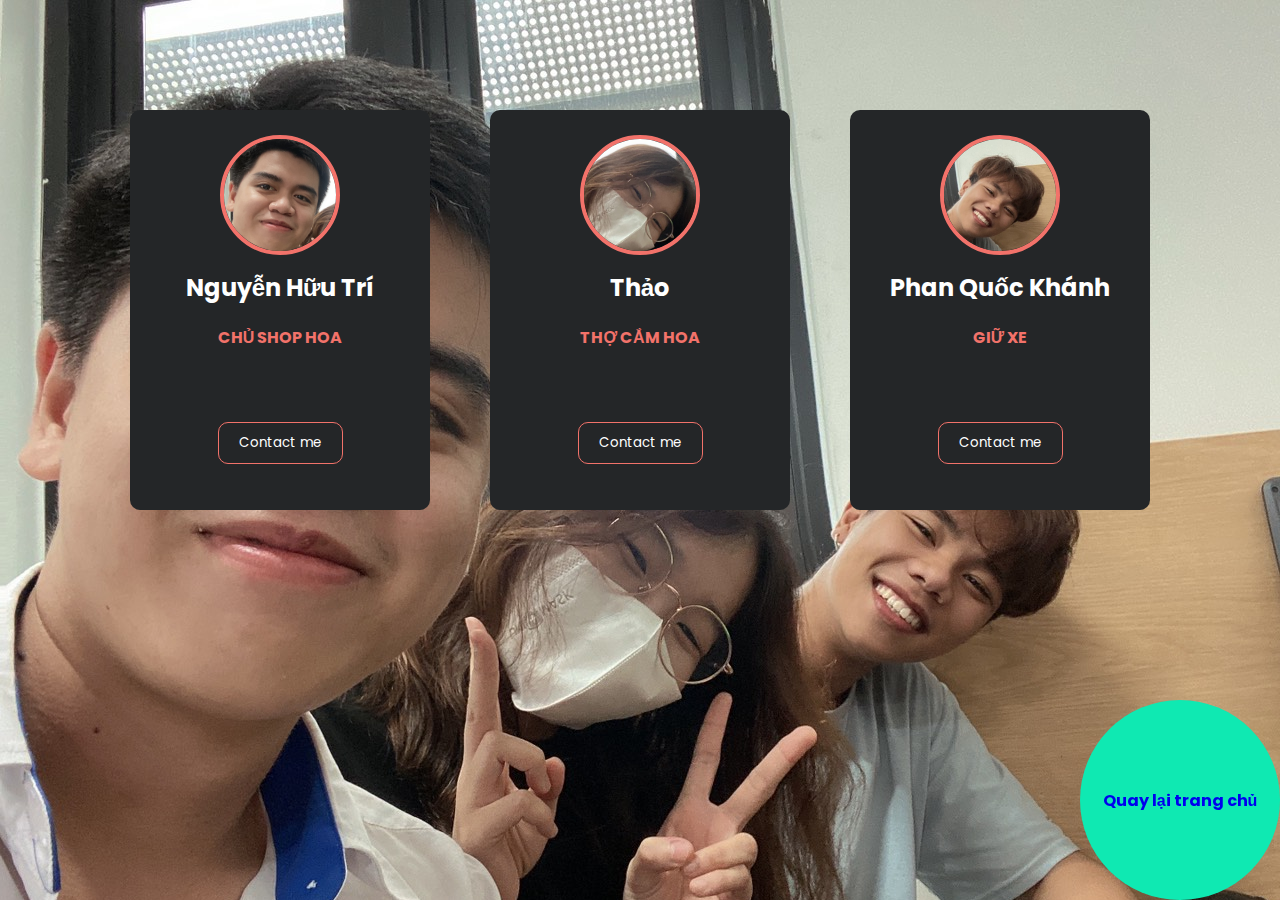
<file: Đồ án Web/gioithieu.html>
<!DOCTYPE html>
<html lang="en">
  <head>
    <meta charset="UTF-8" />
    <meta http-equiv="X-UA-Compatible" content="IE=edge" />
    <meta name="viewport" content="width=device-width, initial-scale=1.0" />
    <title>Giới thiệu về công ty</title>
    <link
      rel="stylesheet"
      href="https://cdnjs.cloudflare.com/ajax/libs/font-awesome/6.0.0-beta2/css/all.min.css"
      integrity="sha512-YWzhKL2whUzgiheMoBFwW8CKV4qpHQAEuvilg9FAn5VJUDwKZZxkJNuGM4XkWuk94WCrrwslk8yWNGmY1EduTA=="
      crossorigin="anonymous"
      referrerpolicy="no-referrer"
    />
    <link rel="stylesheet" href="gioithieu.css" />
  </head>
  <body >
    <div class="card">
      <div class="card__img">
        <img src="./uploads/1.png" alt="" />
      </div>
      <h2>Nguyễn Hữu Trí</h2>
      <p style="margin-top:20px;">CHỦ SHOP HOA</p>
      <div class="card__social">
        <a target="_black" href="">
          <i class="fab fa-facebook-f"></i>
        </a>
        <a target="_black" href="">
          <i class="fab fa-youtube"></i>
        </a>
        <a target="_black" href="">
          <i class="fab fa-tiktok"></i>
        </a>
        <a
          target="_black"
          href="https://github.com/namndwebdev/html-css-js-thuc-chien"
        >
          <i class="fab fa-github"></i>
        </a>
      </div>
      <button>Contact me</button>
    </div>
    <div class="card">
      <div class="card__img">
        <img src="./uploads/2.png" alt="" />
      </div>
      <h2>Thảo</h2>
      <p style="margin-top:20px;">THỢ CẮM HOA</p>
      <div class="card__social">
        <a target="_black" href="">
          <i class="fab fa-facebook-f"></i>
        </a>
        <a target="_black" href="">
          <i class="fab fa-youtube"></i>
        </a>
        <a target="_black" href="">
          <i class="fab fa-tiktok"></i>
        </a>
        <a
          target="_black"
          href="https://github.com/namndwebdev/html-css-js-thuc-chien"
        >
          <i class="fab fa-github"></i>
        </a>
      </div>
      <button>Contact me</button>
    </div>
    <div class="card">
      <div class="card__img">
        <img src="./uploads/3.png" alt="" />
      </div>
      <h2>Phan Quốc Khánh</h2>
      <p style="margin-top:20px;" >GIỮ XE</p>
      <div class="card__social">
        <a target="_black" href="https://www.facebook.com/phanquockhanh2001/">
          <i class="fab fa-facebook-f"></i>
        </a>
        <a target="_black" href="https://www.youtube.com/">
          <i class="fab fa-youtube"></i>
        </a>
        <a target="_black" href="https://www.tiktok.com/@phanquockhanh08">
          <i class="fab fa-tiktok"></i>
        </a>
        <a
          target="_black"
          href="https://github.com/quockhanh51201"
        >
          <i class="fab fa-github"></i>
        </a>
      </div>
      <button>Contact me</button>
    </div>

    <div class="back">
      <a href="index.html" style="text-decoration: none;">Quay lại trang chủ</a>
    </div>
  </body>
</html>
</file>
<file: Đồ án Web/gioithieu.css>
@import url("https://fonts.googleapis.com/css?family=Poppins:400,500,600,700&display=swap");

:root {
  --pink-color: #f2726a;
}

* {
  margin: 0;
  padding: 0;
  box-sizing: border-box;
  font-family: "Poppins", sans-serif;
}

body {
  height: 100vh;
  background-image: url("./uploads/tkt.jpg");
  background-repeat: no-repeat;
  background-size: cover;
  display: flex;
  justify-content: center;
  align-items: center;
}

.card {
  width: 300px;
  height: 400px;
  border-radius: 10px;
  text-align: center;
  background-color: #242628;
  overflow: hidden;
  margin: 0 30px;
  margin-bottom: 280px;
}

.card__img {
  width: 120px;
  height: 120px;
  overflow: hidden;
  transition: 0.25s;
  margin: 0 auto;
  transform: translateY(25px);
  border-radius: 50%;
  border: 4px solid var(--pink-color);
  cursor: pointer;
}

.card__img:hover {
  width: 100%;
  height: 100%;
  border-radius: unset;
  border: unset;
  transform: unset;
}

img {
  width: 100%;
  height: 100%;
  object-fit: cover;
  object-position: center;
}

h2 {
  color: white;
  margin-top: 40px;
}

p {
  color: var(--pink-color);
  font-size:23;
  font-weight: 700;
}

.card__social a {
  text-decoration: none;
  color: white;
  margin: 25px 20px 40px;
  display: inline-block;
  font-size: 18px;
  transition: 0.25s;
}

.card__social a:hover {
  color: var(--pink-color);
}

button {
  outline: none;
  border: none;
  color: white;
  background-color: transparent;
  border: 1px solid var(--pink-color);
  padding: 10px 20px;
  border-radius: inherit;
  cursor: pointer;
  transition: 0.25s;
}

button:hover {
  background-color: var(--pink-color);
}

.back{
  position:fixed;
  bottom: 0;
  right: 0;
  display:flex;
  justify-content:center;
  align-items:center;
  width: 200px;
  height: 200px;
  border-radius: 50%;
  font-size:23;
  font-weight:700;
  background-color: #0fe9b2;
  cursor: pointer;
}
</file>
